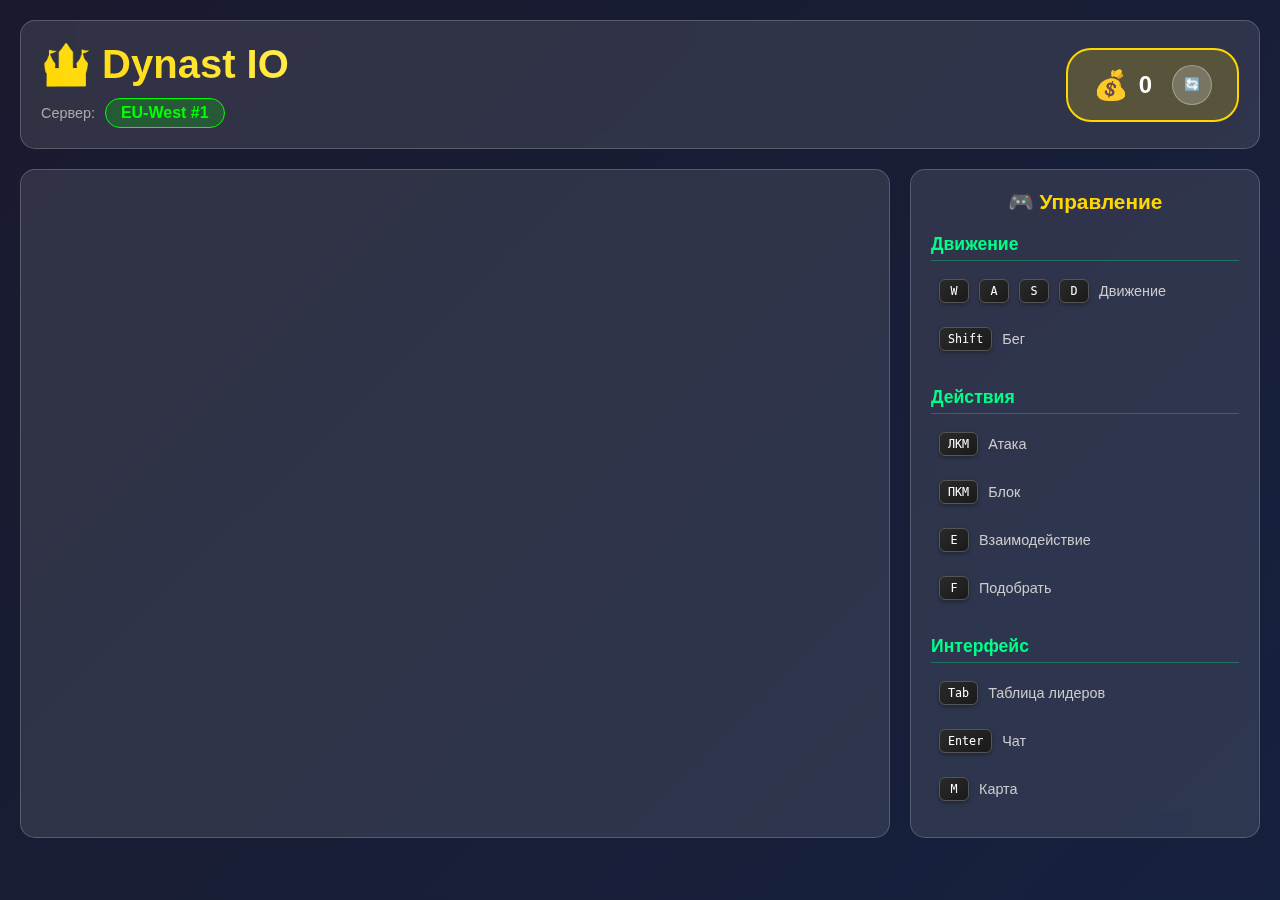
<file: index.html>
<!DOCTYPE html>
<html lang="ru">
<head>
    <meta charset="UTF-8">
    <meta name="viewport" content="width=device-width, initial-scale=1.0">
    <title>Dynast IO - Игровая панель</title>
    <link rel="stylesheet" href="style.css">
</head>
<body>
    <div class="game-tab">
        <header class="header">
            <div class="server-info">
                <h1>🏰 Dynast IO</h1>
                <div class="server-name">
                    <span class="server-label">Сервер:</span>
                    <span id="serverName">EU-West #1</span>
                </div>
            </div>
            <div class="coins-display">
                <div class="coins">
                    <span class="coin-icon">💰</span>
                    <span id="coinCount">1,250</span>
                </div>
            </div>
        </header>

        <main class="main-content">
            <div class="game-frame">
                <iframe src="https://dynast.io/" 
                        width="100%" 
                        height="600" 
                        frameborder="0"
                        title="Dynast IO Game">
                </iframe>
            </div>

            <div class="controls-panel">
                <h3>🎮 Управление</h3>
                <div class="keyboard-shortcuts">
                    <div class="shortcut-group">
                        <h4>Движение</h4>
                        <div class="shortcut">
                            <kbd>W</kbd><kbd>A</kbd><kbd>S</kbd><kbd>D</kbd>
                            <span>Движение</span>
                        </div>
                        <div class="shortcut">
                            <kbd>Shift</kbd>
                            <span>Бег</span>
                        </div>
                    </div>

                    <div class="shortcut-group">
                        <h4>Действия</h4>
                        <div class="shortcut">
                            <kbd>ЛКМ</kbd>
                            <span>Атака</span>
                        </div>
                        <div class="shortcut">
                            <kbd>ПКМ</kbd>
                            <span>Блок</span>
                        </div>
                        <div class="shortcut">
                            <kbd>E</kbd>
                            <span>Взаимодействие</span>
                        </div>
                        <div class="shortcut">
                            <kbd>F</kbd>
                            <span>Подобрать</span>
                        </div>
                    </div>

                    <div class="shortcut-group">
                        <h4>Интерфейс</h4>
                        <div class="shortcut">
                            <kbd>Tab</kbd>
                            <span>Таблица лидеров</span>
                        </div>
                        <div class="shortcut">
                            <kbd>Enter</kbd>
                            <span>Чат</span>
                        </div>
                        <div class="shortcut">
                            <kbd>M</kbd>
                            <span>Карта</span>
                        </div>
                    </div>
                </div>
            </div>
        </main>
    </div>

    <script src="script.js"></script>
</body>
</html>
</file>
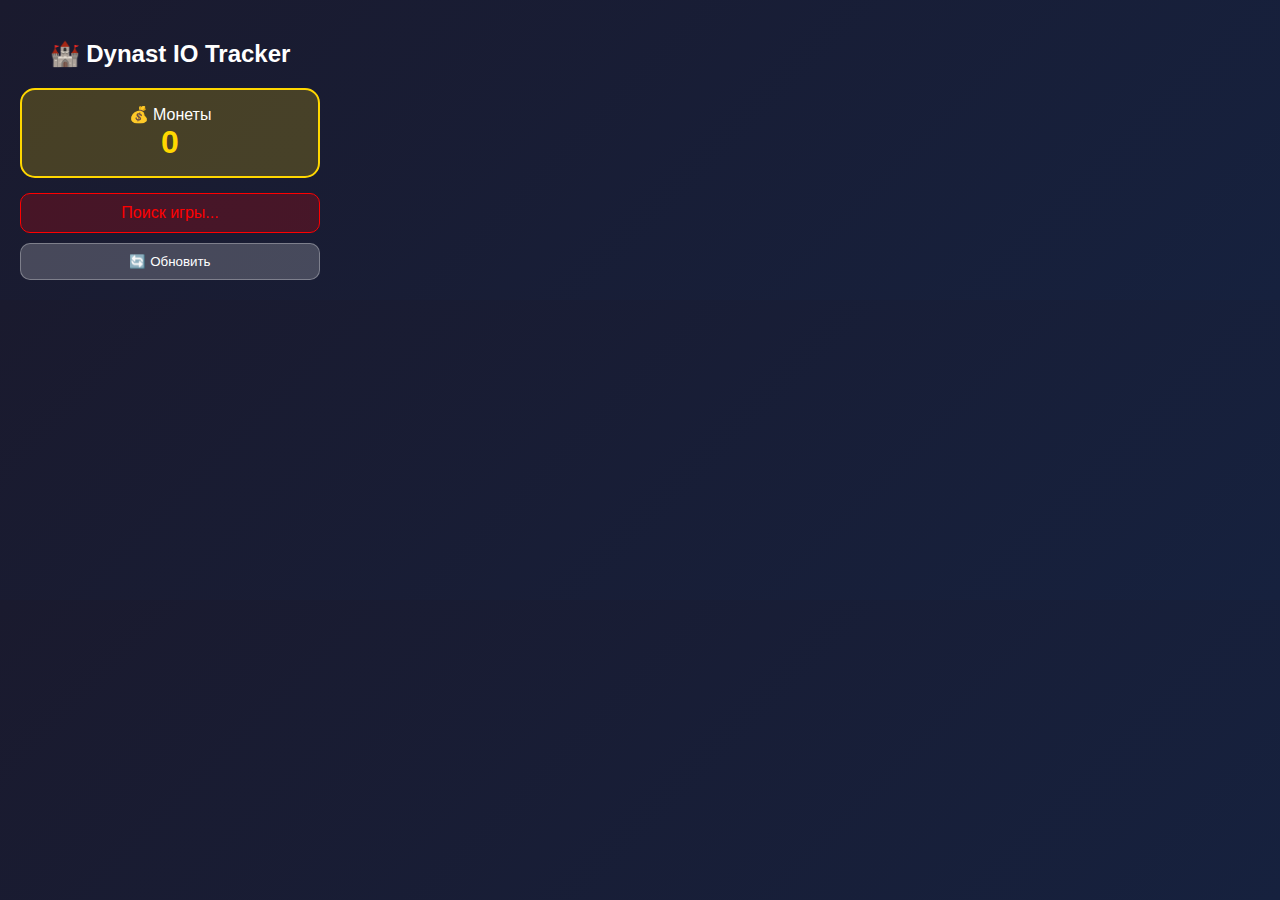
<file: popup.html>
<!DOCTYPE html>
<html>
<head>
    <meta charset="UTF-8">
    <style>
        body {
            width: 300px;
            padding: 20px;
            background: linear-gradient(135deg, #1a1a2e, #16213e);
            color: white;
            font-family: Arial, sans-serif;
            margin: 0;
        }
        
        .header {
            text-align: center;
            margin-bottom: 20px;
        }
        
        .coins-display {
            background: rgba(255, 215, 0, 0.2);
            border: 2px solid #ffd700;
            border-radius: 15px;
            padding: 15px;
            text-align: center;
            margin-bottom: 15px;
        }
        
        .coins-value {
            font-size: 2em;
            font-weight: bold;
            color: #ffd700;
        }
        
        .status {
            text-align: center;
            padding: 10px;
            border-radius: 10px;
            margin-bottom: 10px;
        }
        
        .status.connected {
            background: rgba(0, 255, 0, 0.2);
            border: 1px solid #00ff00;
            color: #00ff00;
        }
        
        .status.disconnected {
            background: rgba(255, 0, 0, 0.2);
            border: 1px solid #ff0000;
            color: #ff0000;
        }
        
        .refresh-btn {
            width: 100%;
            padding: 10px;
            background: rgba(255, 255, 255, 0.2);
            border: 1px solid rgba(255, 255, 255, 0.3);
            border-radius: 10px;
            color: white;
            cursor: pointer;
            transition: all 0.3s ease;
        }
        
        .refresh-btn:hover {
            background: rgba(255, 255, 255, 0.3);
        }
    </style>
</head>
<body>
    <div class="header">
        <h2>🏰 Dynast IO Tracker</h2>
    </div>
    
    <div class="coins-display">
        <div>💰 Монеты</div>
        <div class="coins-value" id="coinsValue">0</div>
    </div>
    
    <div class="status disconnected" id="status">
        Поиск игры...
    </div>
    
    <button class="refresh-btn" id="refreshBtn">
        🔄 Обновить
    </button>
    
    <script src="popup.js"></script>
</body>
</html>
</file>
<file: style.css>
* {
    margin: 0;
    padding: 0;
    box-sizing: border-box;
}

body {
    font-family: 'Segoe UI', Tahoma, Geneva, Verdana, sans-serif;
    background: linear-gradient(135deg, #1a1a2e, #16213e);
    color: #ffffff;
    min-height: 100vh;
}

.game-tab {
    max-width: 1400px;
    margin: 0 auto;
    padding: 20px;
}

.header {
    display: flex;
    justify-content: space-between;
    align-items: center;
    background: rgba(255, 255, 255, 0.1);
    backdrop-filter: blur(10px);
    border-radius: 15px;
    padding: 20px;
    margin-bottom: 20px;
    border: 1px solid rgba(255, 255, 255, 0.2);
}

.server-info h1 {
    font-size: 2.5em;
    margin-bottom: 10px;
    background: linear-gradient(45deg, #ffd700, #ffed4e);
    -webkit-background-clip: text;
    -webkit-text-fill-color: transparent;
    background-clip: text;
}

.server-name {
    display: flex;
    align-items: center;
    gap: 10px;
}

.server-label {
    color: #aaa;
    font-size: 0.9em;
}

#serverName {
    background: rgba(0, 255, 0, 0.2);
    padding: 5px 15px;
    border-radius: 20px;
    border: 1px solid #00ff00;
    color: #00ff00;
    font-weight: bold;
}

.coins-display {
    text-align: right;
}

.coins {
    display: flex;
    align-items: center;
    gap: 10px;
    background: rgba(255, 215, 0, 0.2);
    padding: 15px 25px;
    border-radius: 25px;
    border: 2px solid #ffd700;
    font-size: 1.5em;
    font-weight: bold;
}

.coin-icon {
    font-size: 1.2em;
    animation: bounce 2s infinite;
}

@keyframes bounce {
    0%, 20%, 50%, 80%, 100% {
        transform: translateY(0);
    }
    40% {
        transform: translateY(-10px);
    }
    60% {
        transform: translateY(-5px);
    }
}

@keyframes coinChangeAnim {
    0% {
        opacity: 1;
        transform: translateY(0) scale(1);
    }
    50% {
        opacity: 1;
        transform: translateY(-20px) scale(1.2);
    }
    100% {
        opacity: 0;
        transform: translateY(-40px) scale(0.8);
    }
}

.coin-change {
    position: absolute !important;
    animation: coinChangeAnim 2s ease-out forwards !important;
}

.main-content {
    display: grid;
    grid-template-columns: 1fr 350px;
    gap: 20px;
}

.game-frame {
    background: rgba(255, 255, 255, 0.1);
    border-radius: 15px;
    padding: 20px;
    border: 1px solid rgba(255, 255, 255, 0.2);
}

.game-frame iframe {
    border-radius: 10px;
    width: 100%;
    height: 600px;
}

.controls-panel {
    background: rgba(255, 255, 255, 0.1);
    backdrop-filter: blur(10px);
    border-radius: 15px;
    padding: 20px;
    border: 1px solid rgba(255, 255, 255, 0.2);
    height: fit-content;
}

.controls-panel h3 {
    margin-bottom: 20px;
    color: #ffd700;
    text-align: center;
    font-size: 1.3em;
}

.keyboard-shortcuts {
    display: flex;
    flex-direction: column;
    gap: 20px;
}

.shortcut-group h4 {
    color: #00ff88;
    margin-bottom: 10px;
    font-size: 1.1em;
    border-bottom: 1px solid rgba(0, 255, 136, 0.3);
    padding-bottom: 5px;
}

.shortcut {
    display: flex;
    align-items: center;
    gap: 10px;
    margin-bottom: 8px;
    padding: 8px;
    border-radius: 8px;
    transition: background 0.3s ease;
}

.shortcut:hover {
    background: rgba(255, 255, 255, 0.1);
}

kbd {
    background: linear-gradient(145deg, #2a2a2a, #1a1a1a);
    border: 1px solid #555;
    border-radius: 6px;
    padding: 4px 8px;
    font-family: monospace;
    font-size: 0.9em;
    color: #fff;
    box-shadow: 0 2px 4px rgba(0, 0, 0, 0.3);
    min-width: 30px;
    text-align: center;
}

.shortcut span {
    color: #ccc;
    font-size: 0.9em;
}

@media (max-width: 1024px) {
    .main-content {
        grid-template-columns: 1fr;
    }
    
    .header {
        flex-direction: column;
        gap: 15px;
        text-align: center;
    }
    
    .game-frame iframe {
        height: 400px;
    }
}
</file>
